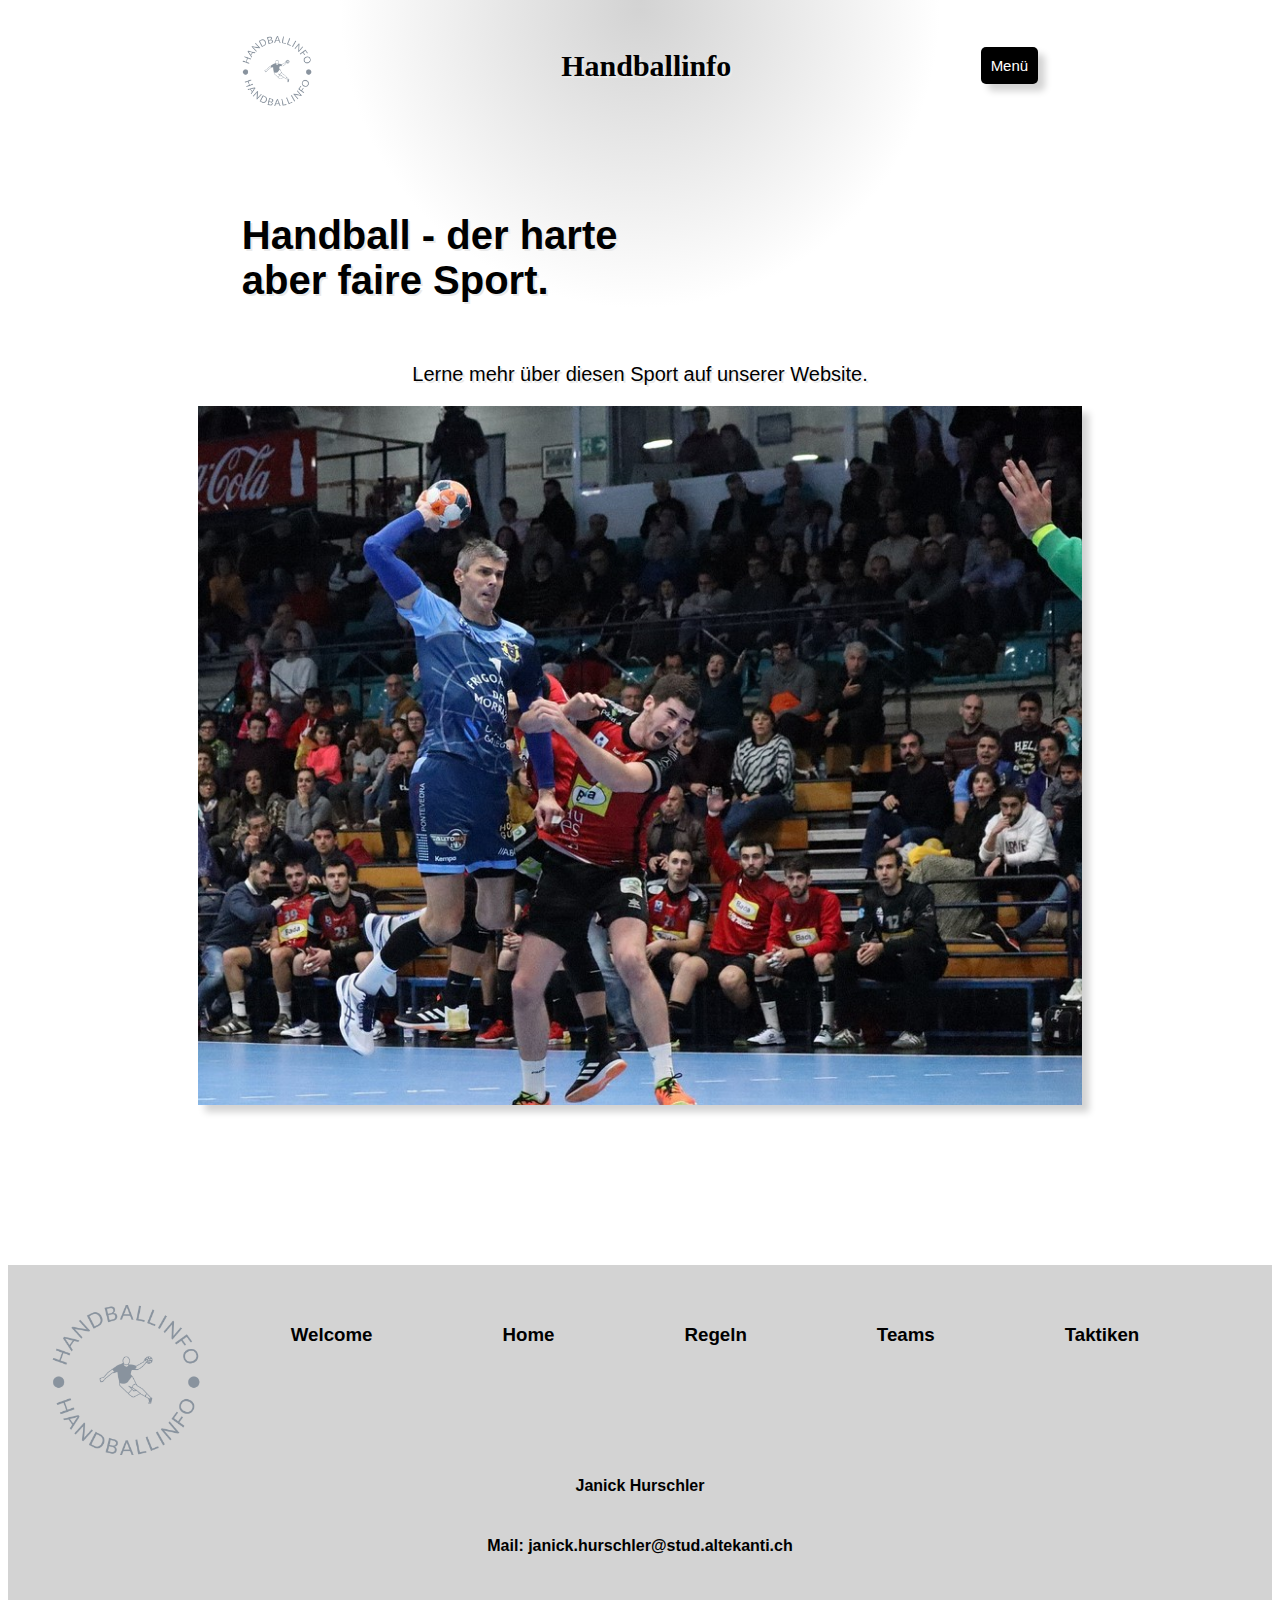
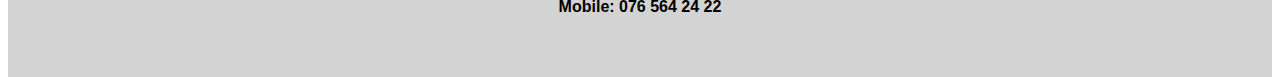
<file: LB/index.html>
<!DOCTYPE html>
<html lang="en">

<head>
    <meta charset="UTF-8">
    <meta name="viewport" content="width=device-width, initial-scale=1.0">
    <title>Welcomepage</title>
    <link rel="stylesheet" href="style.css">
</head>

<div class="grid-container">

    <body>
        <header>

            <img class="Logo" src="./Bilder/handballinfo-low-resolution-logo-color-on-transparent-background.png"
                alt="Logo von Handballwebseite">
            <p id="Titel">Handballinfo</p>
            <div class="dropdown">
                <button class="dropbtn">Menü</button>
                <div class="dropdown-content">
                    <a href="./index.html">Welcome</a>
                    <a href="./home.html">Home</a>
                    <a href="./regeln.html">Regeln</a>
                    <a href="./team.html">Teams</a>
                    <a href="./taktik.html">Taktiken</a>
                </div>

            </div>
        </header>

        <main>
            <p id="main_text">Handball - der harte aber faire Sport.</p>
            <p id="side_text">Lerne mehr über diesen Sport auf unserer Website.</p>
            <div class="container">
                <img class="image" src="./Bilder/main_bild_home.jpg" alt="Bild von Handballspiel">
                <a href="./home.html">
                    <div class="overlay">
                        <div class="text">informiere dich...</div>
                    </div>
                </a>
            </div>
        </main>
        <footer>
            <div class="footer_links">
                <img id="Logo_footer"
                    src="./Bilder/handballinfo-low-resolution-logo-color-on-transparent-background.png"
                    alt="Handballlogo">
                <h3><a href="./index.html">Welcome</a></h3>
                <h3><a href="./home.html">Home</a></h3>
                <h3><a href="./regeln.html">Regeln</a></h3>
                <h3><a href="./team.html">Teams</a></h3>
                <h3><a href="./taktik.html">Taktiken</a></h3>
            </div>
            <h4>Janick Hurschler</h4>
            <h4>Mail: janick.hurschler@stud.altekanti.ch</h4>
            <h4>Mobile: 076 564 24 22</h4>
        </footer>
    </body>
</div>

</html>
</file>
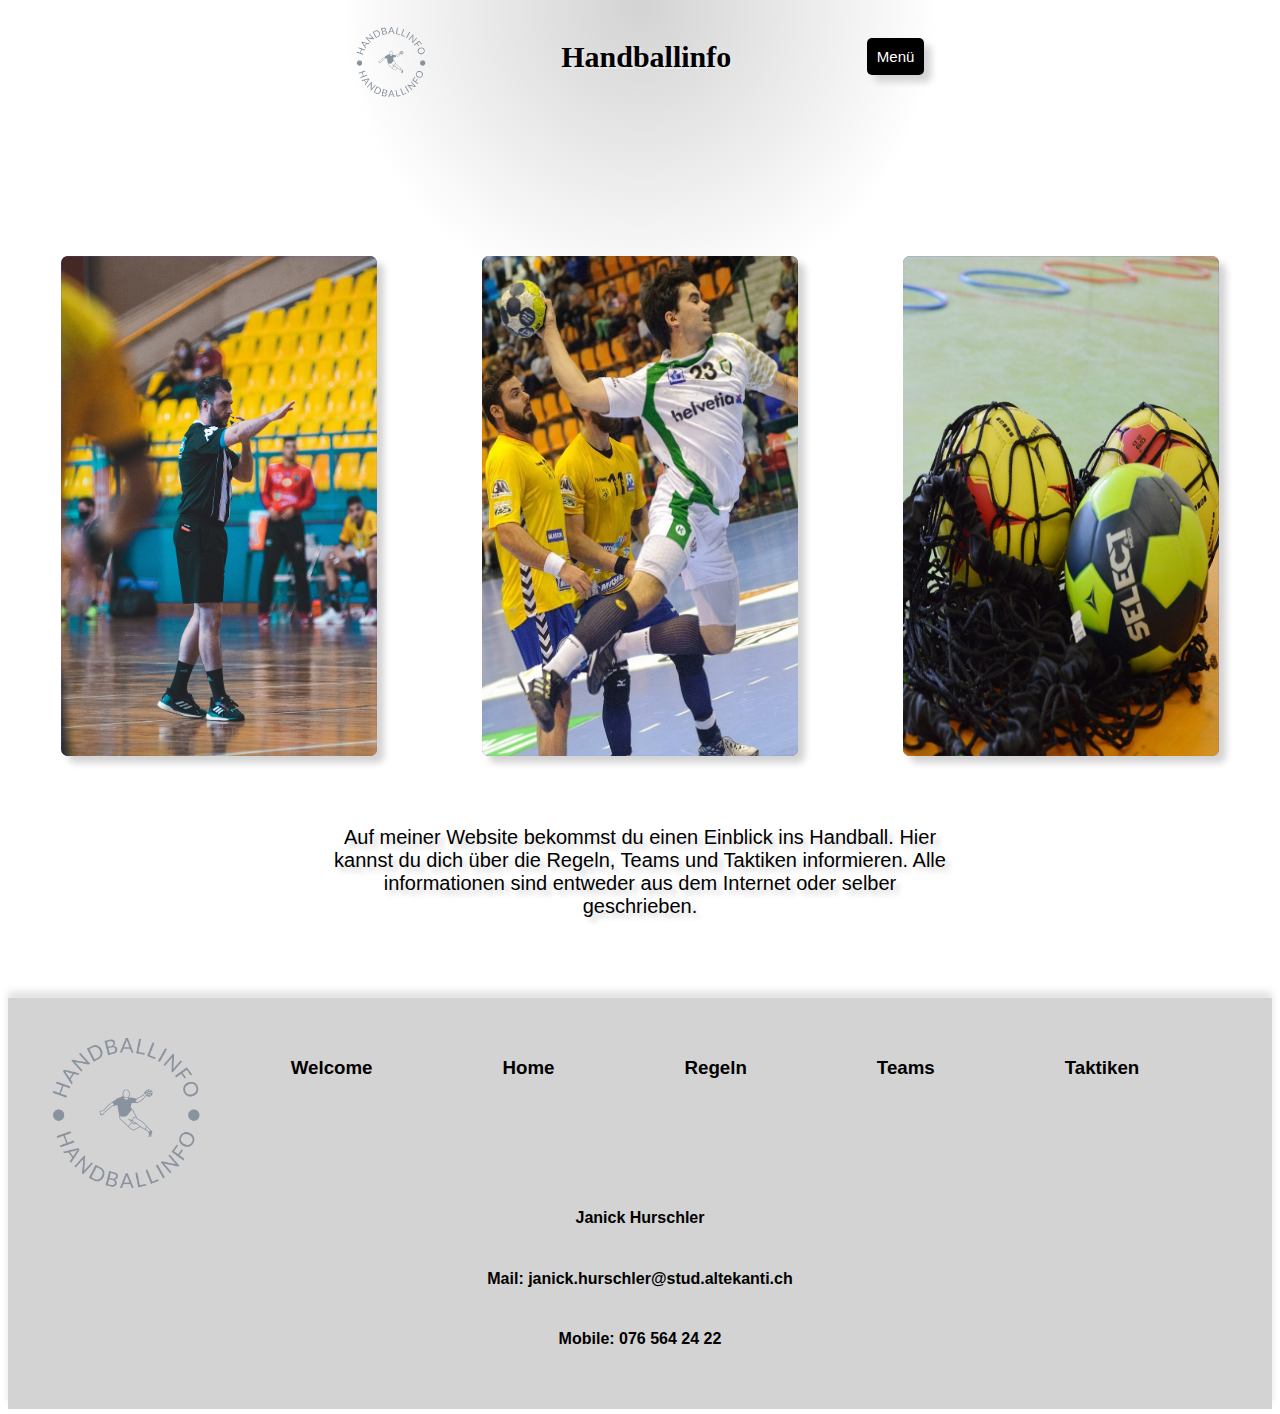
<file: LB/home.html>
<!DOCTYPE html>
<html lang="en">

<head>
    <meta charset="UTF-8">
    <meta name="viewport" content="width=device-width, initial-scale=1.0">
    <title>Homepage</title>
    <link rel="stylesheet" href="style2.css">
</head>

<div class="grid-container">

    <body>
        <header>
            <img class="Logo" src="./Bilder/handballinfo-low-resolution-logo-color-on-transparent-background.png"
                alt="Logo von Handballwebseite">
            <p id="Titel">Handballinfo</p>
            <div class="dropdown">
                <button class="dropbtn">Menü</button>
                <div class="dropdown-content">
                    <a href="./index.html">Welcome</a>
                    <a href="./home.html">Home</a>
                    <a href="./regeln.html">Regeln</a>
                    <a href="./team.html">Teams</a>
                    <a href="./taktik.html">Taktiken</a>
                </div>

            </div>
        </header>

        <main>

            <div class="main_item">
                <a href="./regeln.html">
                    <img class="main_img" src="./Bilder/arbitro-6072290_1280.jpg"
                        alt="Bild von einem Handballschiedsrichter.">
                    <div class="middle">
                        <div class="main_text">Regeln</div>
                    </div>
                </a>
            </div>
            <div class="main_item">
                <a href="./team.html">
                    <img class="main_img" src="./Bilder/sports-2102960_1280 (1).jpg"
                        alt="Bild von einem Handballspieler.">
                    <div class="middle">
                        <div class="main_text">Teams</div>
                    </div>
                </a>
            </div>
            <div class="main_item">
                <a href="./taktik.html">
                    <img class="main_img" src="./Bilder/handball3.jpg" alt="Bild von Handbällen.">
                    <div class="middle">
                        <div class="main_text">Taktik</div>
                    </div>
                </a>
            </div>


        </main>
        <aside>
            <p>
                Auf meiner Website bekommst du einen Einblick ins Handball. Hier kannst du dich über die Regeln, Teams
                und Taktiken informieren.
                Alle informationen sind entweder aus dem Internet oder selber geschrieben.
            </p>
        </aside>
        <footer>
            <div class="footer_links">
                <img id="Logo_footer"
                    src="./Bilder/handballinfo-low-resolution-logo-color-on-transparent-background.png"
                    alt="Handballlogo">
                <h3><a href="./index.html">Welcome</a></h3>
                <h3><a href="./home.html">Home</a></h3>
                <h3><a href="./regeln.html">Regeln</a></h3>
                <h3><a href="./team.html">Teams</a></h3>
                <h3><a href="./taktik.html">Taktiken</a></h3>

            </div>
            <h4>Janick Hurschler</h4>
            <h4>Mail: janick.hurschler@stud.altekanti.ch</h4>
            <h4>Mobile: 076 564 24 22</h4>
        </footer>
    </body>
</div>

</html>
</file>
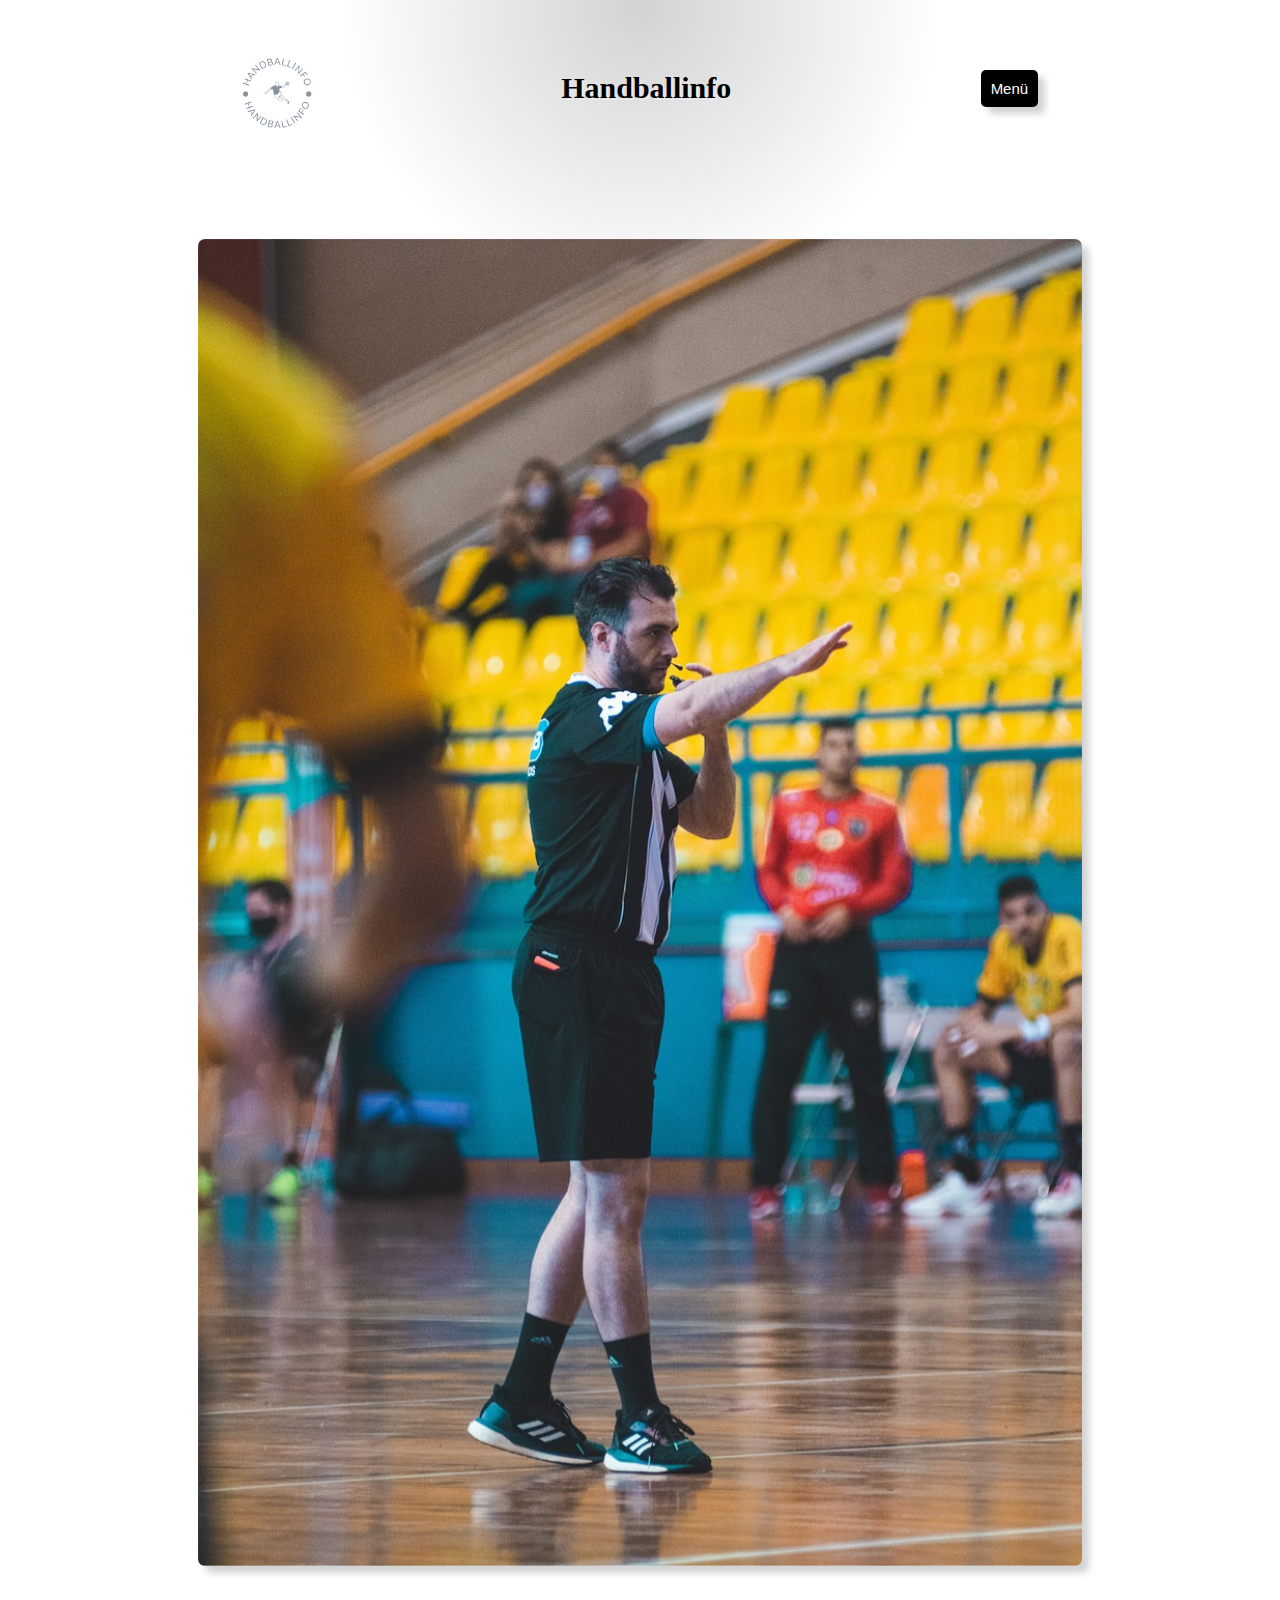
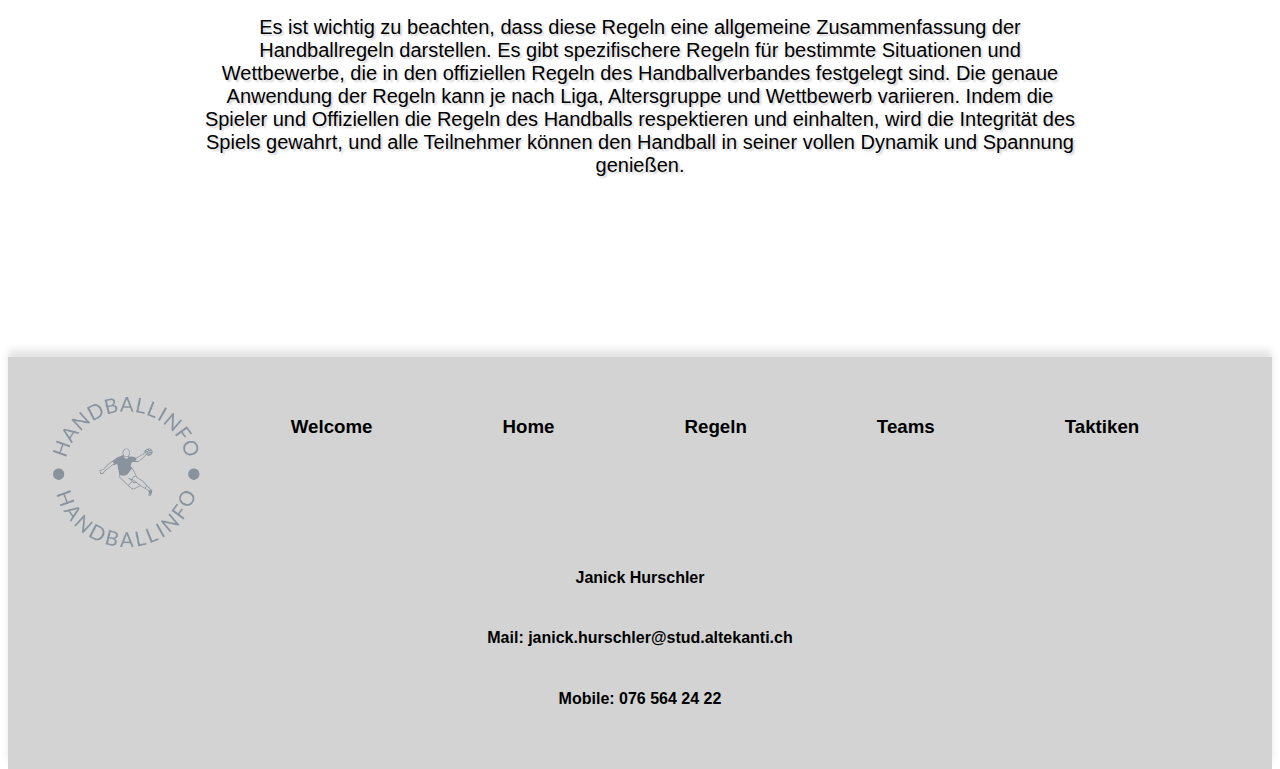
<file: LB/regeln.html>
<!DOCTYPE html>
<html lang="en">

<head>
    <meta charset="UTF-8">
    <meta name="viewport" content="width=device-width, initial-scale=1.0">
    <title>Regeln</title>
    <link rel="stylesheet" href="style3.css">
</head>

<div class="grid-container">

    <body>
        <header>
            <img class="Logo" src="./Bilder/handballinfo-low-resolution-logo-color-on-transparent-background.png"
                alt="Logo von Handballwebseite">
            <p id="Titel">Handballinfo</p>
            <div class="dropdown">
                <button class="dropbtn">Menü</button>
                <div class="dropdown-content">
                    <a href="./index.html">Welcome</a>
                    <a href="./home.html">Home</a>
                    <a href="./regeln.html">Regeln</a>
                    <a href="./team.html">Teams</a>
                    <a href="./taktik.html">Taktiken</a>
                </div>

            </div>
        </header>
        <main>
            <div class="info">

                <img class="main_img" src="./Bilder/arbitro-6072290_1280.jpg" alt="Bild von Handballschiedsrichter.">
                <div class="middle">
                    <div class="content">
                        <p>Handball ist eine aufregende Mannschaftssportart, die weltweit beliebt ist. Um einen
                            reibungslosen Ablauf des Spiels zu gewährleisten und Fairness zu gewährleisten, gibt es eine
                            Reihe von Regeln, die im Handball befolgt werden müssen. In diesem Text werde ich
                            ausführlich
                            auf die Regeln im Handball eingehen. <br> <br>

                            1. Spielzeit: Ein Handballspiel besteht aus zwei Hälften von jeweils 30 Minuten. Bei einigen
                            Jugend- oder Amateurspielen kann die Spielzeit verkürzt sein.
                            <br><br>
                            2. Mannschaften: Jede Mannschaft besteht aus sieben Spielern, darunter sechs Feldspieler und
                            ein
                            Torwart. Jede Mannschaft kann bis zu sieben Auswechselspieler haben, und Spielerwechsel sind
                            während des Spiels jederzeit erlaubt.
                            <br><br>
                            3. Das Ziel: Das Hauptziel im Handball ist es, den Ball in das gegnerische Tor zu werfen und
                            mehr Tore als die gegnerische Mannschaft zu erzielen. Das Tor ist drei Meter breit und zwei
                            Meter hoch.
                            <br><br>
                            4. Dribbeln: Ein Spieler darf den Ball dribbeln, ähnlich wie beim Basketball. Dabei darf er
                            den
                            Ball in einer Hand halten und den Ball auf den Boden prellen, während er sich fortbewegt.
                            Allerdings darf der Spieler den Ball nicht zweimal hintereinander dribbeln.
                            <br><br>
                            5. Passspiel: Die Spieler können den Ball durch Pässe an ihre Teamkollegen weitergeben. Ein
                            Spieler darf den Ball nicht zwei Mal hintereinander fangen, es sei denn, er hat zuvor einen
                            Wurfversuch gemacht und den Ball nicht ins Tor geworfen.
                            <br><br>
                            6. Schritte: Ein Spieler darf maximal drei Schritte machen, ohne den Ball zu dribbeln oder
                            zu
                            prellen. Danach muss er den Ball weitergeben, abspielen oder einen Wurfversuch machen. Es
                            gibt
                            auch eine Regel, die "Prellen" genannt wird, bei der ein Spieler den Ball berühren und
                            wieder
                            fangen kann, solange er nicht mehr als drei Schritte gemacht hat.
                            <br><br>
                            7. Verteidigung: Die Verteidiger dürfen den Angreifern den Ball abnehmen, indem sie
                            versuchen,
                            den Ball zu blocken, zu fangen oder zu stehlen. Es ist jedoch nicht erlaubt, den Angreifer
                            mit
                            den Händen, Armen oder Beinen zu schlagen, zu stoßen oder festzuhalten.
                            <br><br>
                            8. Freiwürfe: Es gibt verschiedene Arten von Freiwürfen im Handball, wie zum Beispiel den
                            7-Meter-Wurf, den Strafwurf und den Abwurf. Freiwürfe werden für Regelverstöße oder
                            Fehlverhalten der Spieler verhängt und bieten der gegnerischen Mannschaft die Möglichkeit,
                            ein
                            Tor zu erzielen.
                            <br><br>
                            9. Zeitstrafen: Spieler, die gegen die Regeln verstoßen, können mit Zeitstrafen belegt
                            werden.
                            Bei einer Zeitstrafe muss der betreffende Spieler eine bestimmte Zeit (üblicherweise zwei
                            Minuten) auf der Strafbank verbringen, und seine Mannschaft muss in dieser Zeit mit einem
                            Spieler weniger spielen.



                        </p>
                    </div>
                </div>

            </div>
            <aside>
                <p>Es ist wichtig zu beachten, dass diese Regeln eine allgemeine Zusammenfassung der Handballregeln
                    darstellen. Es gibt spezifischere Regeln für bestimmte Situationen und Wettbewerbe, die in den
                    offiziellen Regeln des Handballverbandes festgelegt sind. Die genaue Anwendung der Regeln kann je
                    nach Liga, Altersgruppe und Wettbewerb variieren.

                    Indem die Spieler und Offiziellen die Regeln des Handballs respektieren und einhalten, wird die
                    Integrität des Spiels gewahrt, und alle Teilnehmer können den Handball in seiner vollen Dynamik und
                    Spannung genießen.</p>
            </aside>



        </main>
        <aside>

        </aside>
        <footer>
            <div class="footer_links">
                <img id="Logo_footer"
                    src="./Bilder/handballinfo-low-resolution-logo-color-on-transparent-background.png"
                    alt="Handballlogo">
                <h3><a href="./index.html">Welcome</a></h3>
                <h3><a href="./home.html">Home</a></h3>
                <h3><a href="./regeln.html">Regeln</a></h3>
                <h3><a href="./team.html">Teams</a></h3>
                <h3><a href="./taktik.html">Taktiken</a></h3>
            </div>
            <h4>Janick Hurschler</h4>
            <h4>Mail: janick.hurschler@stud.altekanti.ch</h4>
            <h4>Mobile: 076 564 24 22</h4>
        </footer>
    </body>
</div>

</html>
</file>
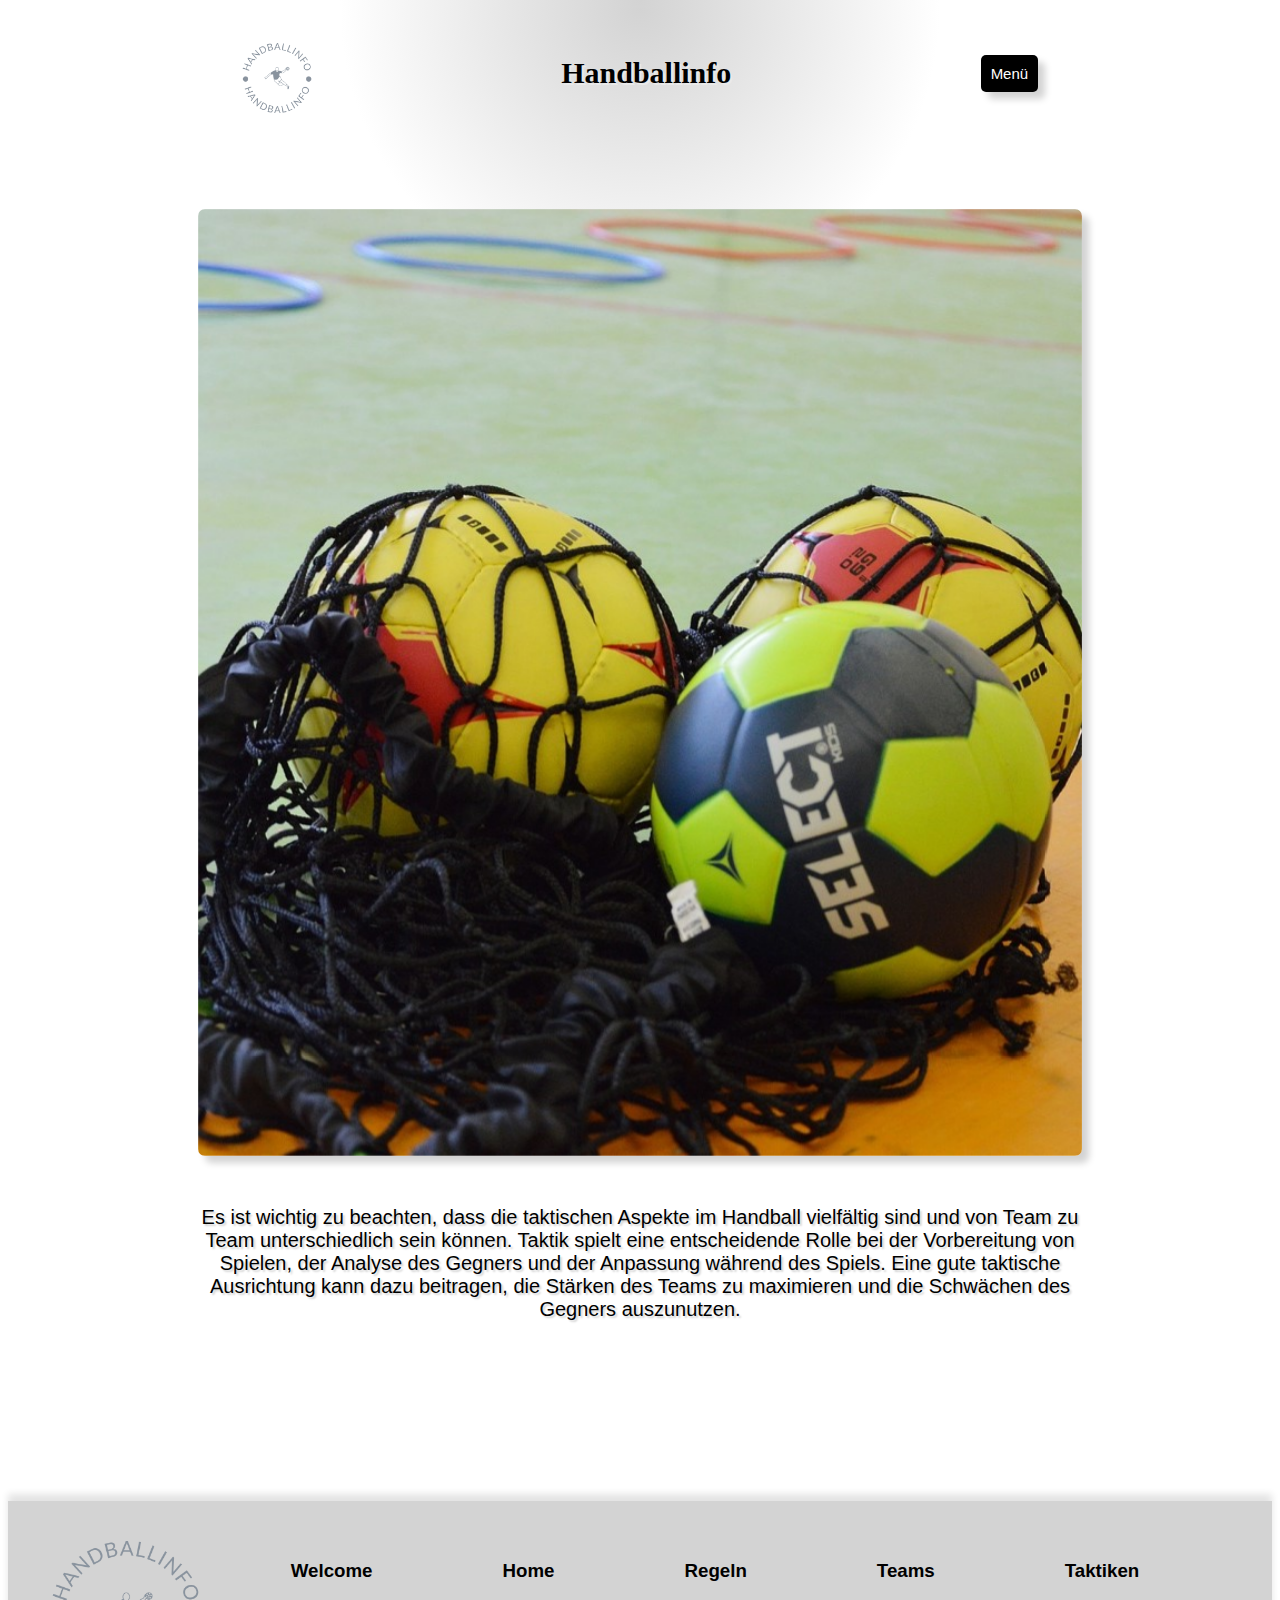
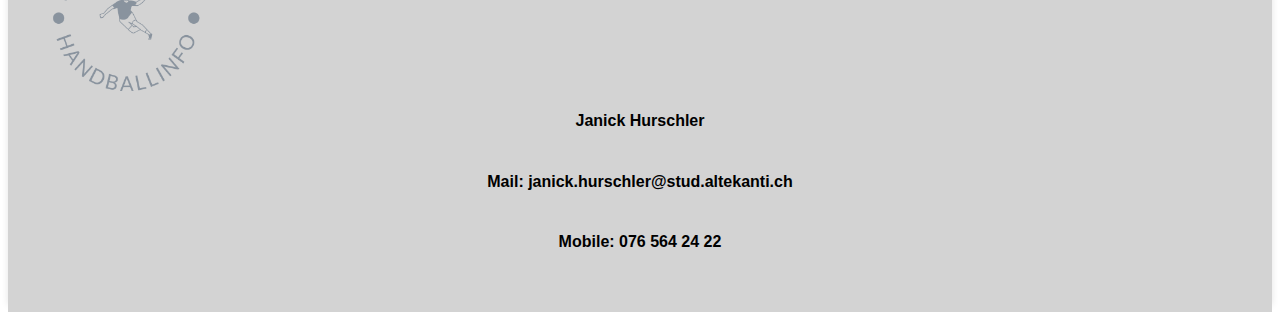
<file: LB/taktik.html>
<!DOCTYPE html>
<html lang="en">

<head>
    <meta charset="UTF-8">
    <meta name="viewport" content="width=device-width, initial-scale=1.0">
    <title>Taktiken</title>
    <link rel="stylesheet" href="style3.css">
</head>

<div class="grid-container">

    <body>
        <header>
            <img class="Logo" src="./Bilder/handballinfo-low-resolution-logo-color-on-transparent-background.png"
                alt="Logo von Handballwebseite">
            <p id="Titel">Handballinfo</p>
            <div class="dropdown">
                <button class="dropbtn">Menü</button>
                <div class="dropdown-content">
                    <a href="./index.html">Welcome</a>
                    <a href="./home.html">Home</a>
                    <a href="./regeln.html">Regeln</a>
                    <a href="./team.html">Teams</a>
                    <a href="./taktik.html">Taktiken</a>
                </div>

            </div>
        </header>
        <main>
            <div class="info">

                <img class="main_img" src="./Bilder/handball3.jpg" alt="Bild von Handbällen.">
                <div class="middle">
                    <div class="content">
                        <p>Taktik spielt im Handball eine entscheidende Rolle und kann den Unterschied zwischen Sieg und
                            Niederlage ausmachen. Jedes Team hat seine eigenen taktischen Ansätze und Strategien, um
                            erfolgreich zu sein. Im Folgenden werde ich einige wichtige taktische Aspekte im Handball
                            näher erläutern.
                            <br><br>
                            1. Angriffstaktik: Beim Angriff geht es darum, durch gute Spielzüge und Kombinationen Tore
                            zu erzielen. Eine gängige Angriffstaktik ist das Positionsangriffssystem, bei dem die
                            Spieler bestimmte Positionen auf dem Spielfeld einnehmen und versuchen, durch geschickte
                            Laufwege und Pässe Lücken in der gegnerischen Abwehr zu finden. Es gibt auch schnelle
                            Angriffssysteme, bei denen das Team versucht, schnell nach Ballgewinnen oder Abprallern zum
                            Torerfolg zu kommen. Die Wahl der Taktik hängt von der Spielstärke des Teams, den
                            individuellen Fähigkeiten der Spieler und der Spielentwicklung ab.
                            <br><br>
                            2. Abwehrtaktik: Die Abwehr hat die Aufgabe, die Angriffe des Gegners zu stoppen und
                            möglichst wenig Tore zuzulassen. Eine gebräuchliche Abwehrtaktik ist die 6:0-Abwehr, bei der
                            alle Abwehrspieler in einer Linie vor dem eigenen Tor stehen und die Angreifer blockieren.
                            Es gibt auch offensivere Abwehrformationen wie die 5:1- oder 3:2:1-Abwehr, bei denen ein
                            Spieler den Gegner frühzeitig stört und die anderen Spieler ihn unterstützen. Die Wahl der
                            Abwehrtaktik hängt von der Stärke des Gegners, den individuellen Fähigkeiten der Spieler und
                            den taktischen Vorgaben des Trainers ab.
                            <br><br>
                            3. Schnelles Umschaltspiel: Das schnelle Umschaltspiel ist eine wichtige taktische
                            Komponente im Handball. Nach Ballgewinnen versucht das Team, schnell vom Verteidigungs- zum
                            Angriffsmodus zu wechseln und den Ball schnell nach vorne zu bringen, um den Gegner zu
                            überraschen. Dies erfordert schnelle Entscheidungen, präzise Pässe und schnelles
                            Spielverständnis. Das schnelle Umschaltspiel kann sehr effektiv sein, um leichte Tore zu
                            erzielen, wenn die gegnerische Abwehr noch nicht organisiert ist.
                            <br><br>
                            4. Spielzüge: Spielzüge sind vordefinierte Abläufe, bei denen die Spieler bestimmte Laufwege
                            und Passkombinationen durchführen, um Torchancen zu kreieren. Spielzüge können im
                            Positionsangriff eingesetzt werden, um die gegnerische Abwehr auszuspielen und freie Räume
                            zu schaffen. Sie erfordern eine gute Kommunikation und ein eingespieltes Team, um
                            erfolgreich umgesetzt zu werden.



                        </p>
                    </div>
                </div>

            </div>
            <aside>
                <p> Es ist wichtig zu beachten, dass die taktischen Aspekte im Handball vielfältig sind und von
                    Team zu Team unterschiedlich sein können. Taktik spielt eine entscheidende Rolle bei der
                    Vorbereitung von Spielen, der Analyse des Gegners und der Anpassung während des Spiels. Eine
                    gute taktische Ausrichtung kann dazu beitragen, die Stärken des Teams zu maximieren und die
                    Schwächen des Gegners auszunutzen.</p>
            </aside>



        </main>
        <aside>

        </aside>
        <footer>
            <div class="footer_links">
                <img id="Logo_footer"
                    src="./Bilder/handballinfo-low-resolution-logo-color-on-transparent-background.png"
                    alt="Handballlogo">
                <h3><a href="./index.html">Welcome</a></h3>
                <h3><a href="./home.html">Home</a></h3>
                <h3><a href="./regeln.html">Regeln</a></h3>
                <h3><a href="./team.html">Teams</a></h3>
                <h3><a href="./taktik.html">Taktiken</a></h3>
            </div>
            <h4>Janick Hurschler</h4>
            <h4>Mail: janick.hurschler@stud.altekanti.ch</h4>
            <h4>Mobile: 076 564 24 22</h4>
        </footer>
    </body>
</div>

</html>
</file>
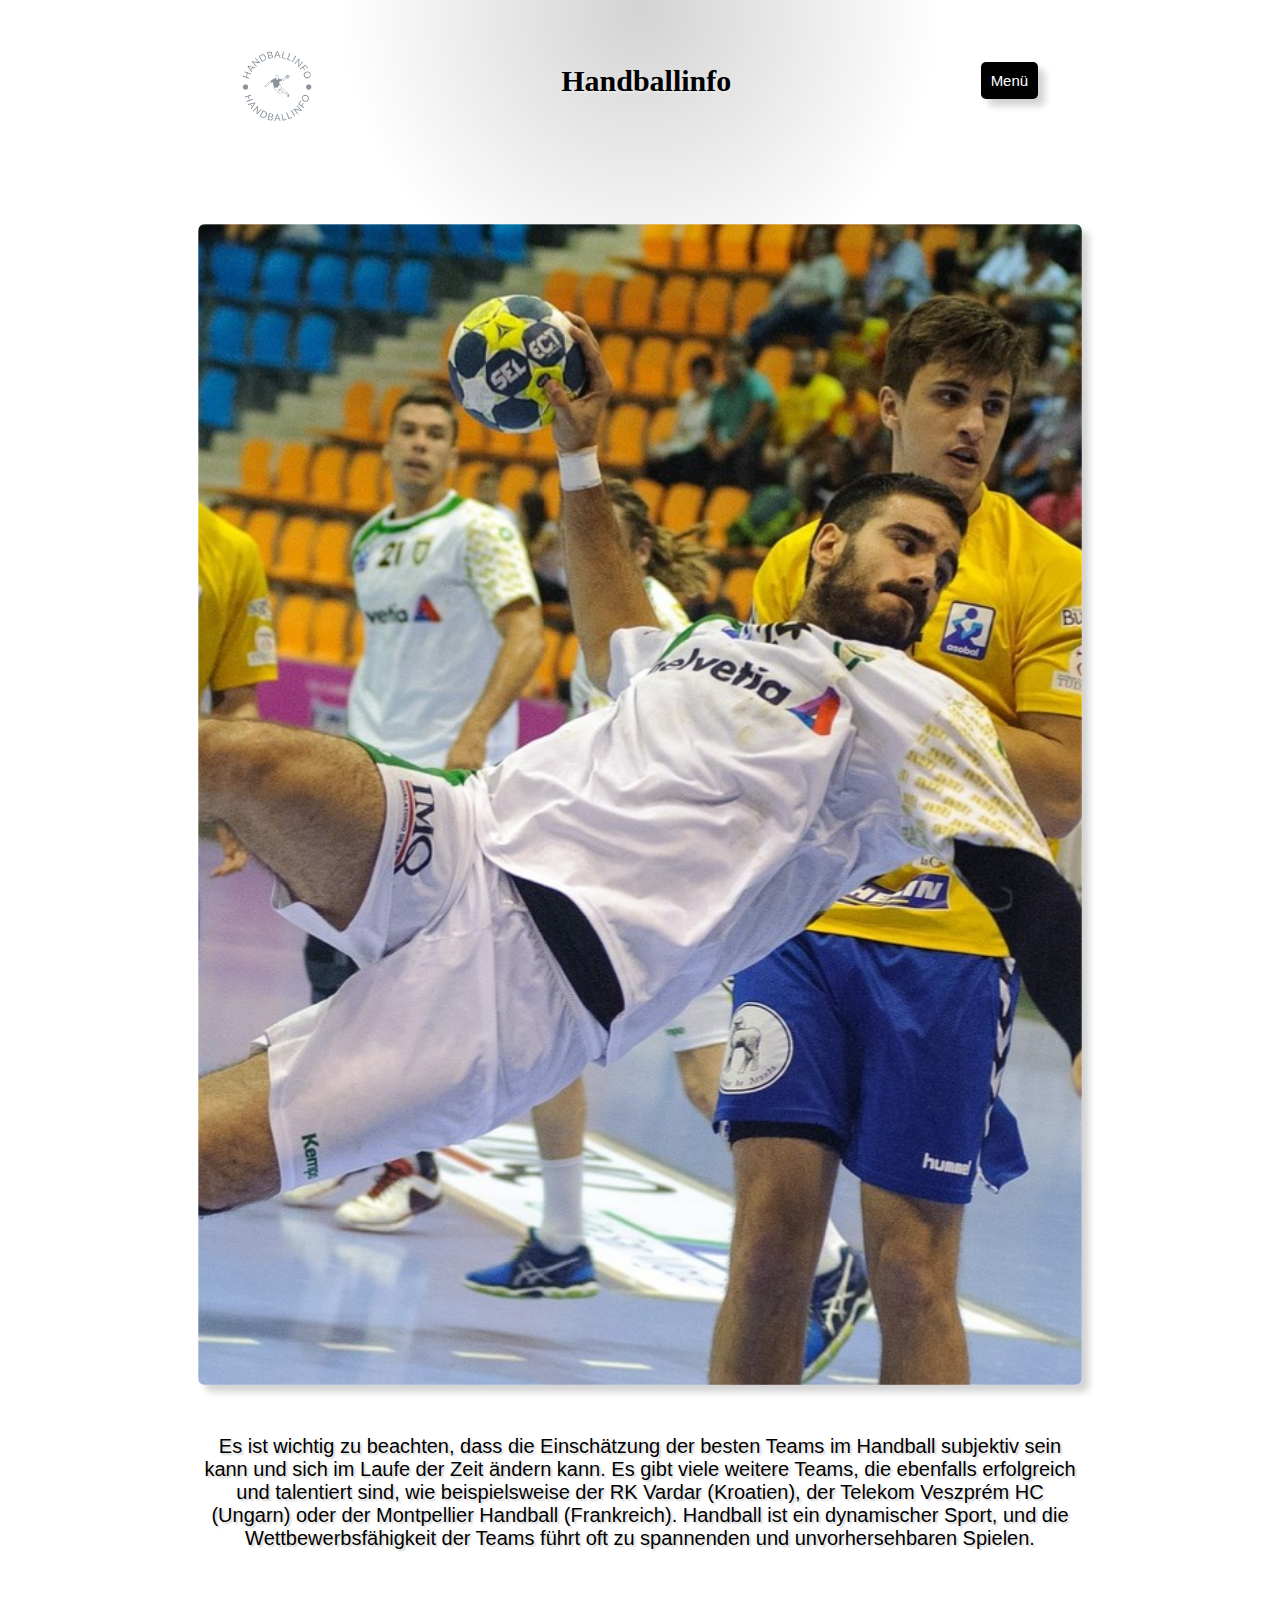
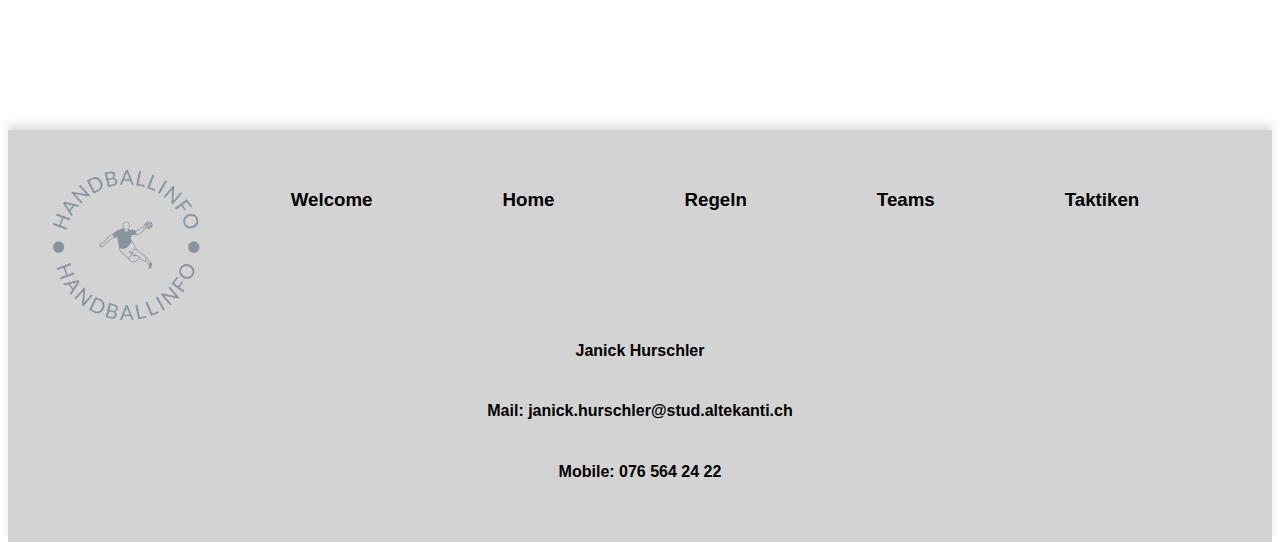
<file: LB/team.html>
<!DOCTYPE html>
<html lang="en">

<head>
    <meta charset="UTF-8">
    <meta name="viewport" content="width=device-width, initial-scale=1.0">
    <title>Teams</title>
    <link rel="stylesheet" href="style3.css">
</head>

<div class="grid-container">

    <body>
        <header>
            <img class="Logo" src="./Bilder/handballinfo-low-resolution-logo-color-on-transparent-background.png"
                alt="Logo von Handballwebseite">
            <p id="Titel">Handballinfo</p>
            <div class="dropdown">
                <button class="dropbtn">Menü</button>
                <div class="dropdown-content">
                    <a href="./index.html">Welcome</a>
                    <a href="./home.html">Home</a>
                    <a href="./regeln.html">Regeln</a>
                    <a href="./team.html">Teams</a>
                    <a href="./taktik.html">Taktiken</a>
                </div>

            </div>
        </header>
        <main>
            <div class="info">

                <img class="main_img" src="./Bilder/sports-2102975_1280.jpg" alt="Bild von Handballspieler.">
                <div class="middle">
                    <div class="content">
                        <p>Im Handball gibt es viele großartige Teams auf nationaler und internationaler Ebene, die sich
                            durch ihre Erfolge, ihre Spielweise und ihre talentierten Spieler auszeichnen. Im Folgenden
                            werde ich einige der besten Teams im Handball näher betrachten.
                            <br><br>
                            1. THW Kiel (Deutschland): Der THW Kiel ist einer der erfolgreichsten Handballvereine
                            weltweit. Sie haben zahlreiche nationale Meisterschaften gewonnen und waren mehrfach
                            Champions-League-Sieger. Mit einer starken Mannschaft, die aus talentierten Spielern aus
                            verschiedenen Ländern besteht, ist Kiel bekannt für sein schnelles und effektives Spiel.
                            <br><br>
                            2. FC Barcelona (Spanien): Der FC Barcelona ist nicht nur im Fußball, sondern auch im
                            Handball eine absolute Größe. Sie haben eine lange Tradition und eine beeindruckende
                            Erfolgsbilanz. Barcelona hat mehrere nationale Titel gewonnen und war ebenfalls mehrfach
                            Champions-League-Sieger. Das Team zeichnet sich durch seine technische Finesse, seine
                            schnellen Angriffe und seine starke Verteidigung aus.
                            <br><br>
                            3. Paris Saint-Germain Handball (Frankreich): PSG Handball hat sich in den letzten Jahren zu
                            einem der besten Handballteams entwickelt. Mit einer beeindruckenden Kaderstärke und
                            hochkarätigen Spielern haben sie nationale Titel gewonnen und waren mehrfach im Finale der
                            Champions League vertreten. PSG Handball ist bekannt für sein kraftvolles Spiel, seine
                            Torgefährlichkeit und sein taktisches Geschick.
                            <br><br>
                            4. Vardar Skopje (Nordmazedonien): Vardar Skopje hat in den letzten Jahren große Erfolge
                            erzielt. Sie waren die Überraschungsmannschaft der Champions League und haben den Titel
                            gewonnen. Vardar Skopje hat eine starke Mannschaft, die durch ihr Teamwork, ihre
                            kämpferische Einstellung und ihre Fähigkeit, unter Druck zu bestehen, beeindruckt.
                            <br><br>
                            5. HC Vardar (Russland): HC Vardar ist ein weiteres erfolgreiches russisches Handballteam.
                            Sie haben nationale Titel gewonnen und waren mehrfach im Finale der Champions League
                            vertreten. HC Vardar ist für sein starkes Angriffsspiel, seine körperliche Präsenz und seine
                            Fähigkeit, enge Spiele zu gewinnen, bekannt.
                            <br><br>
                            6. SG Flensburg-Handewitt (Deutschland): Die SG Flensburg-Handewitt hat sich zu einem der
                            Top-Teams in Deutschland entwickelt. Sie haben nationale Titel gewonnen und waren ebenfalls
                            im Finale der Champions League vertreten. Flensburg-Handewitt zeichnet sich durch seine
                            starke Abwehrarbeit, sein taktisches Geschick und seine ausgeglichene Mannschaft aus.




                        </p>
                    </div>
                </div>

            </div>
            <aside>
                <p>Es ist wichtig zu beachten, dass die Einschätzung der besten Teams im Handball subjektiv
                    sein kann und sich im Laufe der Zeit ändern kann. Es gibt viele weitere Teams, die ebenfalls
                    erfolgreich und talentiert sind, wie beispielsweise der RK Vardar (Kroatien), der Telekom
                    Veszprém HC (Ungarn) oder der Montpellier Handball (Frankreich). Handball ist ein
                    dynamischer Sport, und die Wettbewerbsfähigkeit der Teams führt oft zu spannenden und
                    unvorhersehbaren Spielen.
                </p>
            </aside>



        </main>
        <aside>

        </aside>
        <footer>
            <div class="footer_links">
                <img id="Logo_footer"
                    src="./Bilder/handballinfo-low-resolution-logo-color-on-transparent-background.png"
                    alt="Handballlogo">
                <h3><a href="./index.html">Welcome</a></h3>
                <h3><a href="./home.html">Home</a></h3>
                <h3><a href="./regeln.html">Regeln</a></h3>
                <h3><a href="./team.html">Teams</a></h3>
                <h3><a href="./taktik.html">Taktiken</a></h3>
            </div>
            <h4>Janick Hurschler</h4>
            <h4>Mail: janick.hurschler@stud.altekanti.ch</h4>
            <h4>Mobile: 076 564 24 22</h4>
        </footer>
    </body>
</div>

</html>
</file>
<file: LB/style.css>
body {
    background-color: rgb(248, 248, 248);
    font-family: Arial, "Helvetica Neue", Helvetica, sans-serif;
    background: radial-gradient(circle at top, lightgray, white 300px);
}

@media only screen and (max-width: 600px) {
    .grid-container {
        display: grid;
        grid-template-columns: 25% 15% auto 10% 25%;
        grid-template-rows: 7% auto auto;

        background: radial-gradient(circle at top, lightgray, white 300px);
    }

    header {
        grid-column: 1 /span 5;
        grid-row: 1;

        display: flex;
        justify-content: space-between;
    }

    main {
        grid-column: 1 /span 5;

        grid-row: 2;
        display: flex;
        flex-direction: column;
    }

    footer {
        grid-column: 1 /span 5;
        grid-row: 3;
        margin-top: 60px;
        background-color: lightgrey;

        padding: 40px;
        display: flex;
        flex-direction: row;
        justify-content: space-between;
        flex-wrap: wrap;
        align-items: center;
    }

    #Titel {
        opacity: 0;
    }

    #Logo_footer {
        width: 50px;
    }

    #side_text {
        opacity: 0;
    }

    #main_text {
        font-size: 40px;
        margin-right: 40%;
        margin-left: 5%;
        font-weight: bold;
        text-shadow: 2px 2px rgb(234, 234, 234);
        margin-bottom: 20px;
    }

    .Logo {
        display: block;
        width: 50px;
        height: 50px;
        margin-left: 5%;
        margin-top: 10px;
    }

    .container {
        position: relative;
        width: 100%;
    }

    .image {
        width: 100%;
        box-shadow: 7px 7px 7px lightgray;
        display: block;
        height: auto;
        cursor: pointer;
    }

    .overlay {
        position: absolute;
        bottom: 0;
        left: 0;
        right: 0;
        background-color: lightgray;
        overflow: hidden;
        width: 100%;
        height: 0;
        transition: .5s ease;
        opacity: 0.7;
    }

    .container:hover .overlay {
        height: 100%;
    }

    .text {
        white-space: nowrap;
        color: black;
        font-size: 20px;
        position: absolute;
        overflow: hidden;
        top: 50%;
        left: 50%;
        transform: translate(-50%, -50%);
        -ms-transform: translate(-50%, -50%);
        font-size: 30px;
        font-weight: bold;

    }




    .dropbtn {
        background-color: black;
        color: white;
        padding: 10px;
        font-size: 15px;
        border: none;
        cursor: pointer;
        box-shadow: 7px 7px 7px lightgrey;
        margin-top: 10px;
        border-radius: 5px;

    }

    .dropdown {
        position: relative;
        display: inline-block;
        margin-right: 5%;
    }

    .dropdown-content {
        display: none;
        position: absolute;
        background-color: #f9f9f9;
        min-width: 160px;
        box-shadow: 0px 8px 16px 0px lightgray;
        z-index: 1;
    }

    .dropdown-content a {
        color: black;
        padding: 12px 16px;
        text-decoration: none;
        display: block;
    }

    .dropdown-content a:hover {
        background-color: #f1f1f1
    }

    .dropdown:hover .dropdown-content {
        display: block;
    }

    .dropdown:hover .dropbtn {
        background-color: lightgrey;
    }



    a {
        text-decoration: none;
        color: black;
    }
}




@media only screen and (min-width: 600px) {
    .grid-container {
        display: grid;
        grid-template-columns: 15% 25% auto 25% 15%;
        grid-template-rows: 7% auto auto;

        background: radial-gradient(circle at top, lightgray, white 300px);
    }

    header {
        grid-column: 2 /span 3;
        grid-row: 1;
        display: flex;
        justify-content: space-between;
        align-items: center;

    }

    main {
        grid-column: 2 /span 3;
        grid-row: 2;
        display: flex;
        flex-wrap: wrap;
        flex-direction: row;
        justify-content: space-around;
        margin-top: 50px;
        margin-bottom: 100px;
    }

    footer {
        grid-column: 1 /span 5;
        grid-row: 3;
        margin-top: 60px;
        background-color: lightgrey;

        padding: 40px;
        display: flex;
        flex-direction: column;
        justify-content: space-between;
        flex-wrap: wrap;
        align-items: center;
    }

    .footer_links {
        display: flex;
        flex-direction: row;

    }

    h3 {
        margin-right: 90px;
        margin-left: 40px;
    }


    #Titel {
        font-size: 30px;
        font-weight: bold;
        text-shadow: 2px 2px rgb(234, 234, 234);
        font-family: fantasy;
    }

    #Logo_footer {
        width: 150px;
        margin-right: 50px;
    }

    #main_text {
        font-size: 40px;
        margin-right: 50%;
        margin-left: 5%;
        font-weight: bolder;
        text-shadow: 2px 2px rgb(234, 234, 234);
    }

    #side_text {
        font-size: 20px;

        text-shadow: 2px 2px rgb(234, 234, 234);
    }

    .Logo {
        display: block;
        width: 70px;
        height: 70px;
        margin-left: 5%;
        margin-top: 10px;
    }

    .container {
        position: relative;
        width: 100%;
    }

    .image {
        width: 100%;
        box-shadow: 7px 7px 7px lightgray;
        display: block;
        height: auto;
        cursor: pointer;
    }

    .overlay {
        position: absolute;
        bottom: 0;
        left: 0;
        right: 0;
        background-color: lightgray;
        overflow: hidden;
        width: 100%;
        height: 0;
        transition: .5s ease;
        opacity: 0.7;
    }

    .container:hover .overlay {
        height: 100%;
    }

    .text {
        white-space: nowrap;
        color: black;
        font-size: 20px;
        position: absolute;
        overflow: hidden;
        top: 50%;
        left: 50%;
        transform: translate(-50%, -50%);
        -ms-transform: translate(-50%, -50%);
        font-size: 30px;
        font-weight: bold;

    }




    .dropbtn {
        background-color: black;
        color: white;
        padding: 10px;
        font-size: 15px;
        border: none;
        cursor: pointer;
        box-shadow: 7px 7px 7px lightgrey;
        border-radius: 5px;


    }

    .dropdown {
        position: relative;
        display: inline-block;
        margin-right: 5%;
    }

    .dropdown-content {
        display: none;
        position: absolute;
        background-color: #f9f9f9;
        min-width: 160px;
        box-shadow: 0px 8px 16px 0px lightgray;
        z-index: 1;
    }

    .dropdown-content a {
        color: black;
        padding: 12px 16px;
        text-decoration: none;
        display: block;
    }

    .dropdown-content a:hover {
        background-color: #f1f1f1
    }

    .dropdown:hover .dropdown-content {
        display: block;
    }

    .dropdown:hover .dropbtn {
        background-color: lightgrey;
    }



    a {
        text-decoration: none;
        color: black;
    }


}
</file>
<file: LB/style2.css>
body {
    background-color: rgb(248, 248, 248);
    font-family: Arial, "Helvetica Neue", Helvetica, sans-serif;
    background: radial-gradient(circle at top, lightgray, white 300px);
}

@media only screen and (max-width: 600px) {
    .grid-container {
        display: grid;
        grid-template-columns: 25% 15% auto 15% 25%;
        grid-template-rows: 7% auto auto auto;

        background: radial-gradient(circle at top, lightgray, white 300px);
    }

    header {
        grid-column: 1 /span 5;
        grid-row: 1;
        align-items: center;
        display: flex;
        justify-content: space-between;

    }

    main {
        grid-column: 1 /span 5;
        grid-row: 2;
        display: flex;
        flex-direction: column;

        margin-top: 10px;
        margin-bottom: 50px;
    }

    footer {
        grid-column: 1 /span 5;
        grid-row: 4;
        margin-top: 60px;
        background-color: lightgrey;
        box-shadow: 0 -7px 7px rgb(228, 228, 228);
        padding: 40px;
        display: flex;
        flex-direction: row;
        justify-content: space-between;
        flex-wrap: wrap;
        align-items: center;
    }

    aside {
        grid-column: 1 /span 5;
        grid-row: 3;
        font-size: 20px;
        text-shadow: 5px 5px 5px lightgray;
        text-align: center;

    }


    #Titel {
        opacity: 0;
    }

    #Logo_footer {
        width: 50px;
    }

    #Titel {
        font-size: 30px;
        font-weight: bold;
        text-shadow: 2px 2px rgb(234, 234, 234);
        font-family: fantasy;
    }


    .Logo {
        display: block;
        width: 50px;
        height: 50px;
        margin-left: 5%;
        margin-top: 10px;
    }

    .dropbtn {
        background-color: black;
        color: white;
        padding: 10px;
        font-size: 15px;
        border: none;
        cursor: pointer;
        box-shadow: 7px 7px 7px lightgrey;
        border-radius: 5px;
        margin-top: 10px;


    }

    .dropdown {
        position: relative;
        display: inline-block;
        margin-right: 5%;
    }

    .dropdown-content {
        display: none;
        position: absolute;
        background-color: #f9f9f9;
        min-width: 160px;
        box-shadow: 0px 8px 16px 0px lightgray;
        z-index: 1;
    }

    .dropdown-content a {
        color: black;
        padding: 12px 16px;
        text-decoration: none;
        display: block;
    }

    .dropdown-content a:hover {
        background-color: #f1f1f1
    }

    .dropdown:hover .dropdown-content {
        display: block;
    }

    .dropdown:hover .dropbtn {
        background-color: lightgrey;
    }



    a {
        text-decoration: none;
        color: black;
    }




    .main_item {
        width: 100%;
        margin-bottom: 10px;
        background-color: rgb(229, 222, 250);
        border-radius: 7px;
        box-shadow: 7px 7px 7px lightgrey;
        overflow: hidden;
        position: relative;
    }

    .main_img {
        width: 100%;
        height: 100%;
        opacity: 1;
        display: block;
        transition: .5s ease;
        backface-visibility: hidden;
    }

    .middle {
        transition: .5s ease;
        opacity: 0;
        position: absolute;
        top: 10%;
        left: 50%;
        transform: translate(-50%, -50%);
        -ms-transform: translate(-50%, -50%);
        opacity: 1;

    }

    .main_img:hover {
        transform: scale(1.1);

    }


    .main_item:hover .main_img {
        opacity: 0.3;
    }

    .main_item:hover .middle {
        opacity: 1;
    }

    .main_text {

        color: white;
        font-size: 40px;
        padding: 16px 32px;


    }



}




@media only screen and (min-width: 600px) {
    .grid-container {
        display: grid;
        grid-template-columns: 25% 15% auto 10% 25%;
        grid-template-rows: 7% auto auto auto;

        background: radial-gradient(circle at top, lightgray, white 300px);
    }

    header {
        grid-column: 2 /span 3;
        grid-row: 1;
        align-items: center;
        display: flex;
        justify-content: space-between;
    }

    main {
        grid-column: 1 /span 5;
        grid-row: 2;
        display: flex;
        flex-direction: row;
        justify-content: space-around;
        margin-top: 150px;
        margin-bottom: 50px;
    }

    aside {
        grid-column: 2 /span 3;
        grid-row: 3;
        font-size: 20px;
        text-shadow: 5px 5px 5px lightgray;
        text-align: center;
    }

    footer {
        grid-column: 1 /span 5;
        grid-row: 4;
        margin-top: 60px;
        background-color: lightgrey;
        box-shadow: 0 -7px 7px rgb(228, 228, 228);
        padding: 40px;
        display: flex;
        flex-direction: column;
        justify-content: space-between;
        flex-wrap: wrap;
        align-items: center;

    }

    .footer_links {
        display: flex;
        flex-direction: row;

    }

    h3 {
        margin-right: 90px;
        margin-left: 40px;
    }

    #Logo_footer {
        width: 150px;
        margin-right: 50px;
    }

    #Titel {
        font-size: 30px;
        font-weight: bold;
        text-shadow: 2px 2px rgb(234, 234, 234);
        font-family: fantasy;
    }

    .Logo {
        display: block;
        width: 70px;
        height: 70px;
        margin-left: 5%;
        margin-top: 10px;
    }

    .dropbtn {
        background-color: black;
        color: white;
        padding: 10px;
        font-size: 15px;
        border: none;
        cursor: pointer;
        box-shadow: 7px 7px 7px lightgrey;
        border-radius: 5px;


    }

    .dropdown {
        position: relative;
        display: inline-block;
        margin-right: 5%;
    }

    .dropdown-content {
        display: none;
        position: absolute;
        background-color: #f9f9f9;
        min-width: 160px;
        box-shadow: 0px 8px 16px 0px lightgray;
        z-index: 1;
    }

    .dropdown-content a {
        color: black;
        padding: 12px 16px;
        text-decoration: none;
        display: block;
    }

    .dropdown-content a:hover {
        background-color: #f1f1f1
    }

    .dropdown:hover .dropdown-content {
        display: block;
    }

    .dropdown:hover .dropbtn {
        background-color: lightgrey;
    }



    a {
        text-decoration: none;
        color: black;
    }




    .main_item {
        width: 25%;
        height: 500px;
        background-color: rgb(116, 77, 243);
        border-radius: 7px;
        box-shadow: 7px 7px 7px lightgrey;
        overflow: hidden;
        position: relative;
    }

    .main_img {
        width: 100%;
        height: 100%;
        opacity: 1;
        display: block;
        transition: .5s ease;
        backface-visibility: hidden;
    }

    .middle {
        transition: .5s ease;
        opacity: 0;
        position: absolute;
        top: 10%;
        left: 50%;
        transform: translate(-50%, -50%);
        -ms-transform: translate(-50%, -50%)
    }

    .main_img:hover {
        transform: scale(1.1);
    }

    .main_item:hover .main_img {
        opacity: 0.3;
    }

    .main_item:hover .middle {
        opacity: 1;
    }

    .main_text {

        color: white;
        font-size: 40px;
        padding: 16px 32px;

    }

}
</file>
<file: LB/style3.css>
body {
    background-color: rgb(248, 248, 248);
    font-family: Arial, "Helvetica Neue", Helvetica, sans-serif;
    background: radial-gradient(circle at top, lightgray, white 300px);
}

@media only screen and (max-width: 600px) {
    .grid-container {
        display: grid;
        grid-template-columns: 25% 15% auto 15% 25%;
        grid-template-rows: 3% auto auto;

        background: radial-gradient(circle at top, lightgray, white 300px);
    }

    header {
        grid-column: 1 /span 5;
        grid-row: 1;

        display: flex;
        justify-content: space-between;

    }

    main {
        grid-column: 1 /span 5;
        grid-row: 2;
        display: flex;
        flex-direction: column;
        justify-content: center;
        margin-top: 5px;
        margin-bottom: 100px;
    }

    footer {
        grid-column: 1 /span 5;
        grid-row: 3;
        margin-top: 60px;
        background-color: lightgrey;
        box-shadow: 0 -7px 7px rgb(228, 228, 228);
        padding: 40px;
        display: flex;
        flex-direction: row;
        justify-content: space-between;
        flex-wrap: wrap;
        align-items: center;
    }

    #Titel {
        font-size: 30px;
        font-weight: bold;
        text-shadow: 2px 2px rgb(234, 234, 234);
        font-family: fantasy;
        opacity: 0;
    }

    .Logo {
        display: block;
        width: 70px;
        height: 70px;
        margin-left: 5%;
        margin-top: 10px;
    }

    .dropbtn {
        background-color: black;
        color: white;
        padding: 10px;
        font-size: 15px;
        border: none;
        cursor: pointer;
        box-shadow: 7px 7px 7px lightgrey;
        border-radius: 5px;


    }

    .dropdown {
        position: relative;
        display: inline-block;
        margin-right: 5%;
    }

    .dropdown-content {
        display: none;
        position: absolute;
        background-color: #f9f9f9;
        min-width: 160px;
        box-shadow: 0px 8px 16px 0px lightgray;
        z-index: 1;
    }

    .dropdown-content a {
        color: black;
        padding: 12px 16px;
        text-decoration: none;
        display: block;
    }

    .dropdown-content a:hover {
        background-color: #f1f1f1
    }

    .dropdown:hover .dropdown-content {
        display: block;
    }

    .dropdown:hover .dropbtn {
        background-color: lightgrey;
    }

    a {
        text-decoration: none;
        color: black;
    }

    #Logo_footer {
        width: 50px;
    }

    .content {
        font-size: 23px;
    }

    .main_img {
        width: 100%;
        opacity: 0;
        display: block;
        transition: 2s ease;
        backface-visibility: hidden;

    }

    .info {

        height: 2000px;
        position: relative;
        opacity: 1;
    }

    .middle {
        transition: .5s ease;
        opacity: 1;
        position: absolute;
        top: 3%;
        left: 2%;
        right: 2%;

    }

    .info:hover .main_img {
        opacity: 0;
    }

    .info:hover .middle {
        opacity: 1;
    }

    aside {
        margin-top: 30px;
        font-size: 20px;
        text-align: center;
        text-shadow: 2px 2px 2px lightgrey;
    }
}

@media only screen and (min-width: 600px) {
    .grid-container {
        display: grid;
        grid-template-columns: 15% 25% auto 25% 15%;
        grid-template-rows: 7% auto auto;

        background: radial-gradient(circle at top, lightgray, white 300px);
    }

    header {
        grid-column: 2 /span 3;
        grid-row: 1;
        align-items: center;
        display: flex;
        justify-content: space-between;
    }

    main {
        grid-column: 2 /span 3;
        grid-row: 2;
        display: flex;
        flex-direction: column;
        margin-top: 70px;
        margin-bottom: 100px;
        justify-content: center;

    }

    footer {
        grid-column: 1 /span 5;
        grid-row: 3;
        margin-top: 60px;
        background-color: lightgrey;
        box-shadow: 0 -7px 7px rgb(228, 228, 228);
        padding: 40px;
        display: flex;
        flex-direction: column;
        justify-content: space-between;
        flex-wrap: wrap;
        align-items: center;
    }

    #Titel {
        font-size: 30px;
        font-weight: bold;
        text-shadow: 2px 2px rgb(234, 234, 234);
        font-family: fantasy;
    }

    .Logo {
        display: block;
        width: 70px;
        height: 70px;
        margin-left: 5%;
        margin-top: 10px;
    }

    .footer_links {
        display: flex;
        flex-direction: row;

    }

    h3 {
        margin-right: 90px;
        margin-left: 40px;
    }


    .dropbtn {
        background-color: black;
        color: white;
        padding: 10px;
        font-size: 15px;
        border: none;
        cursor: pointer;
        box-shadow: 7px 7px 7px lightgrey;
        border-radius: 5px;


    }

    .dropdown {
        position: relative;
        display: inline-block;
        margin-right: 5%;
    }

    .dropdown-content {
        display: none;
        position: absolute;
        background-color: #f9f9f9;
        min-width: 160px;
        box-shadow: 0px 8px 16px 0px lightgray;
        z-index: 1;
    }

    .dropdown-content a {
        color: black;
        padding: 12px 16px;
        text-decoration: none;
        display: block;
    }

    .dropdown-content a:hover {
        background-color: #f1f1f1
    }

    .dropdown:hover .dropdown-content {
        display: block;
    }

    .dropdown:hover .dropbtn {
        background-color: lightgrey;
    }

    a {
        text-decoration: none;
        color: black;
    }

    #Logo_footer {
        width: 150px;
        margin-right: 50px;
    }

    .content {
        font-size: 23px;
    }

    .main_img {
        width: 100%;
        opacity: 1;
        display: block;
        transition: 2s ease;
        backface-visibility: hidden;
    }

    .info {
        border-radius: 7px;
        box-shadow: 7px 7px 7px lightgrey;
        overflow: hidden;
        position: relative;
    }

    .middle {
        transition: .5s ease;
        opacity: 0;
        position: absolute;
        top: 3%;
        left: 2%;
        right: 2%;

    }

    .info:hover .main_img {
        opacity: 0.1;
    }

    .info:hover .middle {
        opacity: 1;
    }

    aside {
        margin-top: 30px;
        font-size: 20px;
        text-align: center;
        text-shadow: 2px 2px 2px lightgrey;
    }







}
</file>
